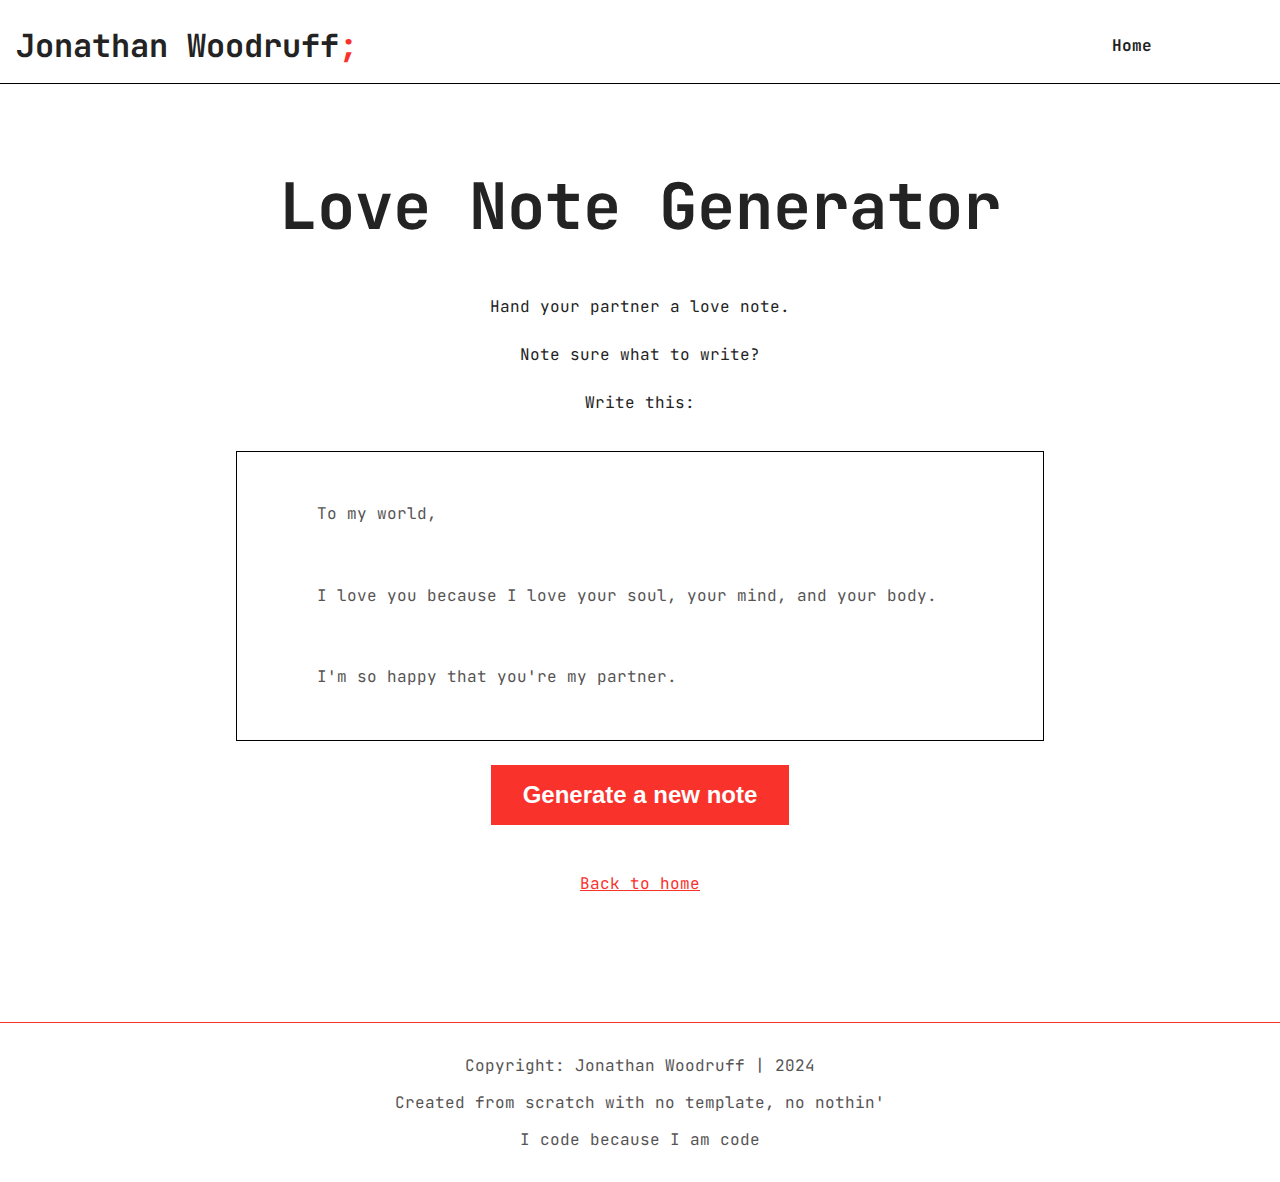
<file: love_note/love-note.html>
<!DOCTYPE html>
<html lang="en">
<head>
    <meta charset="UTF-8">
    <meta name="viewport" content="width=device-width, initial-scale=1.0">
    <link rel="stylesheet" href="../common.css">
    <link rel="stylesheet" href="love-note.css">
    <script src="./love-note.js" defer></script>
    <!-- favicon -->
    <link rel="apple-touch-icon" sizes="180x180" href="../images/apple-touch-icon.png">
    <link rel="icon" type="image/png" sizes="32x32" href="../images/favicon-32x32.png">
    <link rel="icon" type="image/png" sizes="16x16" href="../images/favicon-16x16.png">
    <link rel="manifest" href="../images/site.webmanifest">
    <!-- google fonts -->
    <link rel="preconnect" href="https://fonts.googleapis.com">
    <link rel="preconnect" href="https://fonts.gstatic.com" crossorigin>
    <link href="https://fonts.googleapis.com/css2?family=JetBrains+Mono:wght@300&display=swap" rel="stylesheet">
    <title>Jonathan Woodruff</title>
</head>
<body>
    <header>
        <div class="headerbox">
            <a href="../index.html" class="logo">Jonathan Woodruff<span class="punctuation">;</span></a>
            <nav>
                <a href="../index.html">Home</a>
            </nav>
        </div>
    </header>
    <main>
        <h1>Love Note Generator</h1>
        <div class="subheaderbox">
            <p class="subheader">Hand your partner a love note.</p>
            <p class="subheader">Note sure what to write?</p>
            <p class="subheader">Write this:</p>
        </div>
        <div class="message">
            <div class="messagebox">
                <p id="message-1" class="message-text"></p>
                <br>
                <p id="message-2" class="message-text"></p>
                <br>
                <p id="message-3" class="message-text"></p>
            </div>
        </div>
        <button id="generate-button">Generate a new note</button>
        <a href="../index.html">Back to home</a>
    </main>
    <footer>
        <div class="footerbox">
            <p class="copyright">Copyright: Jonathan Woodruff | 2024</p>
            <p>Created from scratch with no template, no nothin'</p>
            <p class="quote">I code because I am code</p>
        </div>
    </footer>
</body>
</html>
</file>
<file: common.css>
/* cross-region */

html {
    font-size: 16px;
}

body {
    margin: 0;
    font-family: 'JetBrains Mono', 'Lucida Sans', 'Lucida Sans Regular', 'Lucida Grande', 'Lucida Sans Unicode', Geneva, Verdana, sans-serif;
}

/* header */
header {
    border-bottom: 1px solid black;
    margin-bottom: 5rem;
}

/* button */
button {
    background-color: #F9322C;
    color: white;
    border: none;
    font-weight: bold;
    font-size: 1.5rem;
    padding: 1rem 2rem 1rem 2rem;
    display: block;
    margin: 0 auto;
    cursor: pointer;
}

button:hover {
    background-color: #b31c16;
}

/* footer */
footer {
    color: rgb(86,84,84);
    text-align: center;
    padding-top: 1rem;
    padding-bottom: 1rem;
    border-top: 1px solid #F9322C;
    margin-top: 8rem;
}

.footerbox {
    width: 90%;
    margin: 0 auto;
}
</file>
<file: love_note/love-note.css>
/* header */
.headerbox {
    margin: 1.5rem 8rem 1rem 1rem;
    display: flex;
    justify-content: space-between;
    align-items: center;
}

header .logo {
    font-size: 2rem;
    color: rgb(35, 35, 35);
    text-decoration: none;
    font-weight: bold;
}

header nav a {
    color: rgb(35,35,35);
    text-decoration: none;
    font-weight: bold;
}

.punctuation {
    color: #F9322C;
}

/* main */
main {
    width: 90%;
    margin: 0 auto;
}

h1 {
    font-size: 4rem;
    text-align: center;
    color: rgb(35,35,35);
}

.subheader {
    text-align: center;
    line-height: 2;
    color: rgb(35,35,35);
}

.subheaderbox {
    width: 90%;
    margin: 0 auto;
}

.message {
    border: 1px solid black;
    width: 70%;
    margin: 2rem auto 1.5rem auto;
}

.messagebox {
    width: 80%;
    height: 80%;
    margin: 3rem auto;
}

.message-text {
    color: rgb(86,84,84);
    line-height: 1.8;
}

/* link */
main a {
    display: block;
    text-align: center;
    color: #F9322C;
    margin-top: 3rem;
}

/* media queries */
@media only screen and (max-width: 425px) {
    button {
        font-size: 1.25rem;
        padding: 0.75rem 1rem;
        max-width: 80%;
    }

    .headerbox {
        margin-right: 0;
    }

    header nav {
        display: none;
    }

    h1 {
        font-size: 3rem;
    }

    .messagebox {
        width: 90%;
    }

    .message {
        width: 90%;
    }

    footer {
        font-size: 0.8rem;
    }
}

@media only screen and (max-width: 375px) {
    header .logo {
        font-size: 1.5rem;
    }
}

@media only screen and (max-width: 320px) {
    h1 {
        font-size: 2.5rem;
    }

    .subheader {
        font-size: 0.9rem;
    }
}
</file>
